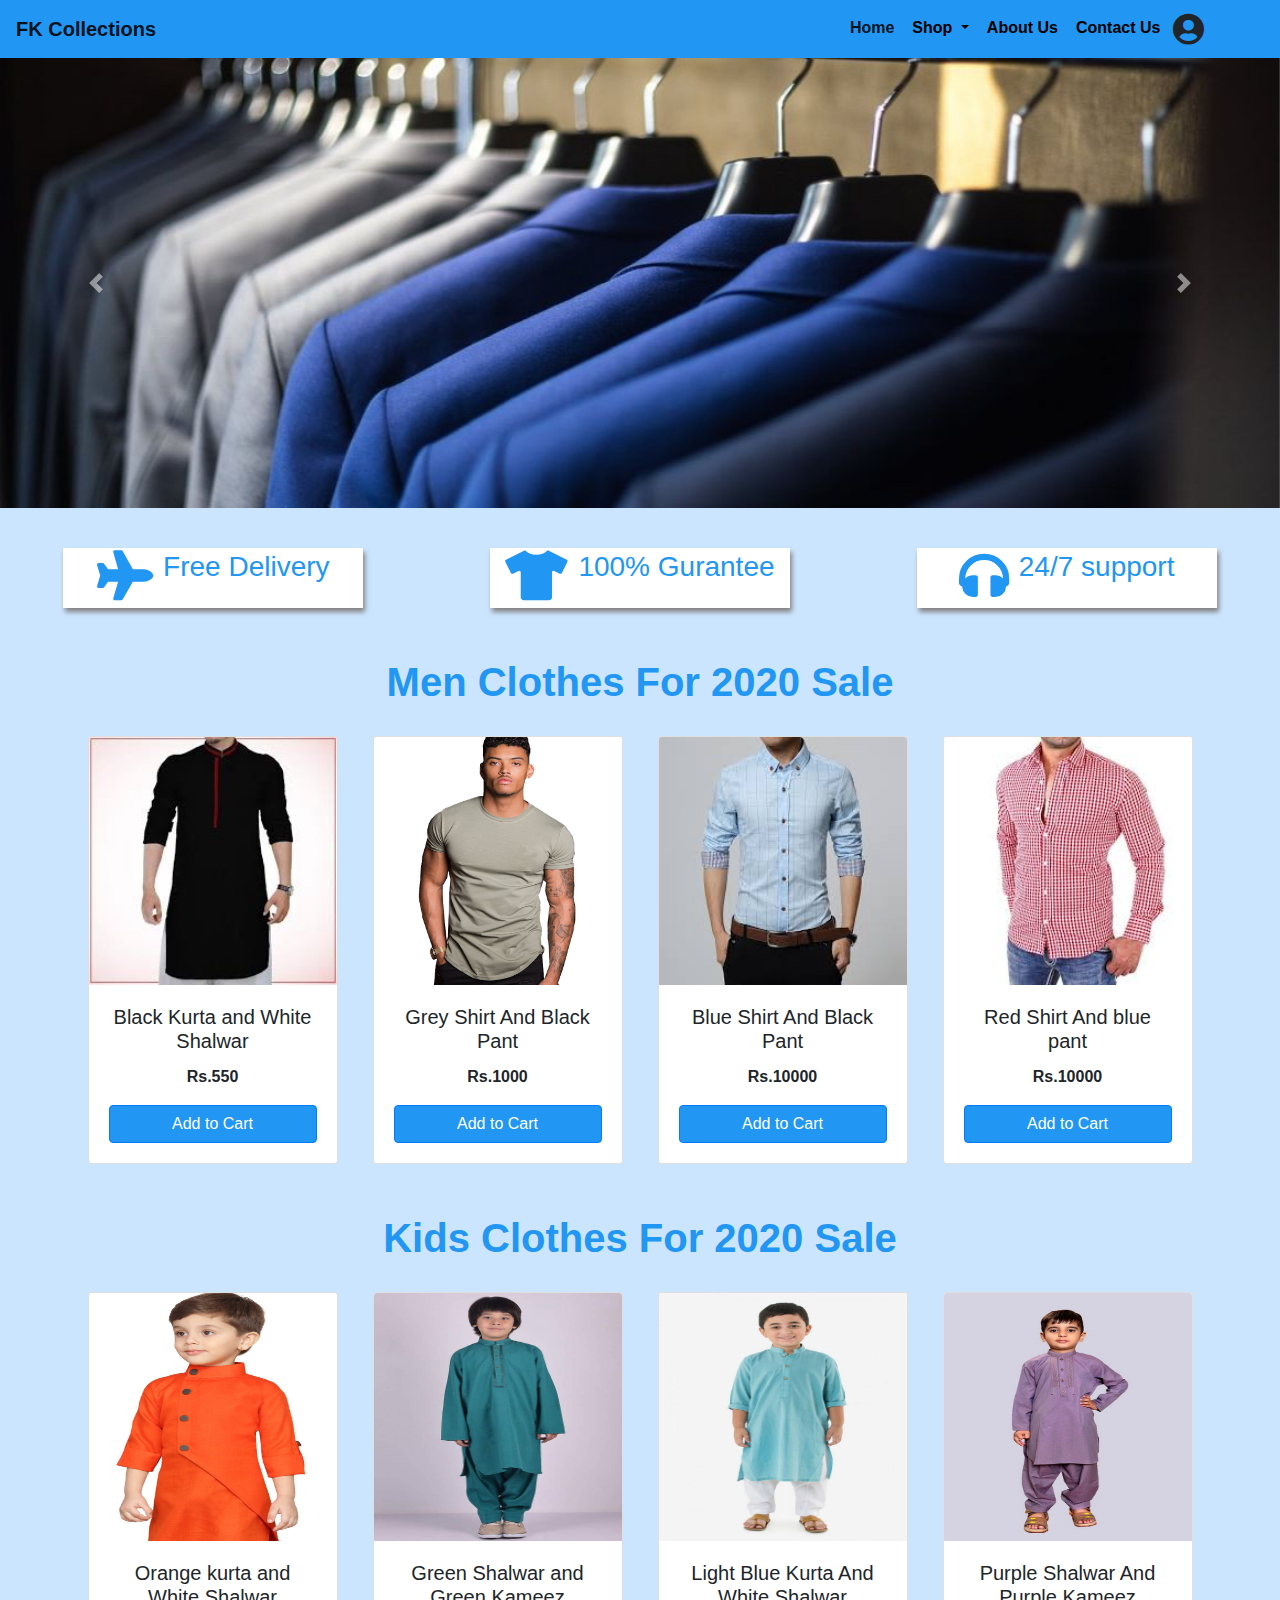
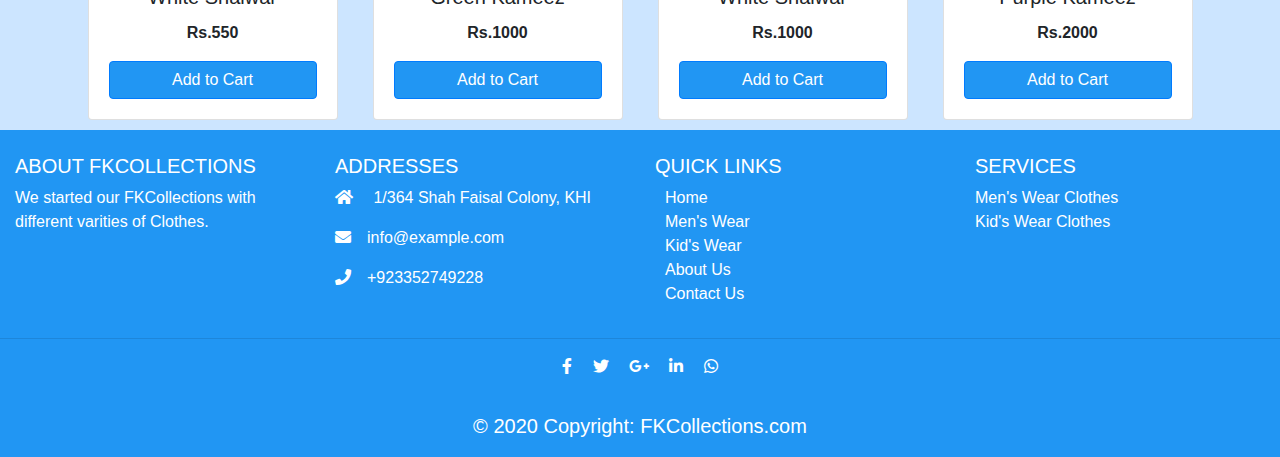
<file: index.html>
<!DOCTYPE html>
<html lang="en">
<head>
    <meta charset="UTF-8">
    <meta name="viewport" content="width=device-width, initial-scale=1.0">
    <title>HOME</title>
   <link rel="stylesheet" href="bootstrap-4.4.1/dist/css/bootstrap.min.css">
   <link rel="stylesheet" href="bootstrap-4.4.1/dist/css/bootstrap.css">
  <link rel="stylesheet" href="bootstrap-4.4.1/dist/js/bootstrap.js">
  <link rel="stylesheet" href="bootstrap-4.4.1/dist/js/bootstrap.min.js">
  <link rel="stylesheet" href="fontawesome-free-5.13.0-web/css/all.css">
  <link rel="stylesheet" href="style.css">
</head>
<body style="background-color: #cce5ff;">
  
    
  <nav class="navbar navbar-expand-lg navbar-light ">
    <a class="navbar-brand" href="#">FK Collections</a>
    <button class="navbar-toggler" type="button" data-toggle="collapse" data-target="#navbarText" aria-controls="navbarText" aria-expanded="false" aria-label="Toggle navigation">
      <span class="navbar-toggler-icon"></span>
    </button>
    <div class="collapse navbar-collapse" id="navbarText">
      <ul class="nav navbar-nav ml-auto">
        <li class="nav-item active">
          <a class="nav-link" href="index.html">Home <span class="sr-only">(current)</span></a>
        </li>
        <li class="nav-item dropdown">
          <a class="nav-link dropdown-toggle" href="#" id="navbarDropdownMenuLink" data-toggle="dropdown" aria-haspopup="true" aria-expanded="false">
            Shop
          </a>
          <div class="dropdown-menu" aria-labelledby="navbarDropdownMenuLink">
            <a class="dropdown-item" href="mensWear.html">Mens Clothes</a>
            <a class="dropdown-item" href="kidsWear.html">Kids Clothes</a>
          </div>
        </li>
        <li class="nav-item">
          <a class="nav-link" href="about.html">About Us</a>
        </li>
        <li class="nav-item">
          <a class="nav-link" href="contact.html">Contact Us</a>
        </li>
        <li class="nav-item">
          <i class="fa fa-user-circle fa-2x" aria-hidden="true"></i>
        </li>

       
      </ul>
      
      </span> 
    </div> 
 
  </nav>
  <script src="js/jquery-3.3.1.min.js"></script>
  <script src="js/popper.min.js"></script>
  <script src="bootstrap-4.4.1/dist/js/bootstrap.min.js"></script>        
          
        </div>
      </li>
    </ul>
  </div>
</nav>
<div id="carouselExampleControls" class="carousel slide" data-ride="carousel">
  <div class="carousel-inner">
    <div class="carousel-item active">
      <img class="d-block w-100" src="images/12.jpg" alt="First slide" style="max-height: 50vh;">
    </div>
    <div class="carousel-item">
      <img class="d-block w-100" src="images/2.jpg" alt="Second slide" style="max-height: 50vh;">
    </div>
    <div class="carousel-item">
      <img class="d-block w-100" src="images/3.jpg" alt="Third slide" style="max-height: 50vh;">
    </div>
  </div>
  <a class="carousel-control-prev" href="#carouselExampleControls" role="button" data-slide="prev">
    <span class="carousel-control-prev-icon" aria-hidden="true"></span>
    <span class="sr-only">Previous</span>
  </a>
  <a class="carousel-control-next" href="#carouselExampleControls" role="button" data-slide="next">
    <span class="carousel-control-next-icon" aria-hidden="true"></span>
    <span class="sr-only">Next</span>
  </a>
</div>
<div class="divForCard">
  <div class="card1ForDiv">
    <div><i class="fas fa-plane"></i></div>
    <div><h3>Free Delivery</h3></div>
  </div>
  <div class="card2ForDiv">
    <div><i class="fas fa-tshirt"></i></div>
    <div><h3>100% Gurantee</h3></div>
  </div>
  <div class="card3ForDiv">
  <div><i class="fa fa-headphones" aria-hidden="true"></i></div>
    <div><h3>24/7 support</h3></div>
  </div>
  </div>
  <div class="shop">
    <div class="shopnow">
      <h1>Men Clothes For 2020 Sale</h1>
    </div>
    <div class="container">
      <div class="row">
        
        <div class="col-sm-12 col-md-6 col-lg-3"><div class="card" >
          <img class="card-img-top" src="images/p1.jpg" alt="Card image cap">
          <div class="card-body">
            <h5 class="card-title">Black Kurta and White Shalwar</h5>
            <p class="card-text">Rs.550</p>
            <div class="addtoCart">
            <a href="mensWear.html#mensW"  class="btn btn-primary">Add to Cart</a>
            </div>
          </div>
        </div>
        </div>
        <div class="col-sm-12 col-md-6 col-lg-3">
          <div class="card" >
            <img class="card-img-top" src="images/men1.jpg" alt="Card image cap">
            <div class="card-body">
              <h5 class="card-title">Grey Shirt And Black Pant</h5>
              <p class="card-text">Rs.1000</p>
              <div class="addtoCart">
                <a href="mensWear.html#mensW" class="btn btn-primary">Add to Cart</a>
                </div>
          </div>
        </div>
      </div>
        <div class="col-sm-12 col-md-6 col-lg-3">
          <div class="card" >
            <img class="card-img-top" src="images/men2.jpg" alt="Card image cap">
            <div class="card-body">
              <h5 class="card-title">Blue Shirt And Black Pant</h5>
              <p class="card-text">Rs.10000</p>
              <div class="addtoCart">
                <a href="mensWear.html#mensW" class="btn btn-primary">Add to Cart</a>
                </div>
            </div>
          </div>
        </div>
        <div class="col-sm-12 col-md-6 col-lg-3">
          <div class="card" >
            <img class="card-img-top" src="images/men3.jpg" alt="Card image cap">
            <div class="card-body">
              <h5 class="card-title">Red Shirt And blue pant</h5>
              <p class="card-text">Rs.10000</p>
              <div class="addtoCart">
                <a href="mensWear.html#mensW" class="btn btn-primary">Add to Cart</a>
                </div>
            </div>
          </div>
        </div>
        </div>
</div>


<div class="shop1">
  <div class="shopnow1">
    <h1>Kids Clothes For 2020 Sale</h1>
  </div>
  <div class="container">
    <div class="row">
      
      <div class="col-sm-12 col-md-6 col-lg-3"><div class="card" >
        <img class="card-img-top" src="images/22.jpg" alt="Card image cap">
        <div class="card-body">
          <h5 class="card-title">Orange kurta and White Shalwar</h5>
          <p class="card-text">Rs.550</p>
          <div class="addtoCart">
          <a href="kidsWear.html#mensW"  class="btn btn-primary">Add to Cart</a>
          </div>
        </div>
      </div>
      </div>
      <div class="col-sm-12 col-md-6 col-lg-3">
        <div class="card" >
          <img class="card-img-top" src="images/kid2.jpg" alt="Card image cap">
          <div class="card-body">
            <h5 class="card-title">Green Shalwar and Green Kameez</h5>
            <p class="card-text">Rs.1000</p>
            <div class="addtoCart">
              <a href="kidsWear.html#mensW" class="btn btn-primary">Add to Cart</a>
              </div>
        </div>
      </div>
    </div>
      <div class="col-sm-12 col-md-6 col-lg-3">
        <div class="card" >
          <img class="card-img-top" src="images/kid3.jpg" alt="Card image cap">
          <div class="card-body">
            <h5 class="card-title">Light Blue Kurta And White Shalwar</h5>
            <p class="card-text">Rs.1000</p>
            <div class="addtoCart">
              <a href="kidsWear.html#mensW" class="btn btn-primary">Add to Cart</a>
              </div>
          </div>
        </div>
      </div>
      <div class="col-sm-12 col-md-6 col-lg-3">
        <div class="card" >
          <img class="card-img-top" src="images/kid4.webp" alt="Card image cap">
          <div class="card-body">
            <h5 class="card-title">Purple Shalwar And Purple Kameez</h5>
            <p class="card-text">Rs.2000</p>
            <div class="addtoCart">
              <a href="kidsWear.html#mensW" class="btn btn-primary">Add to Cart</a>
              </div>
          </div>
        </div>
      </div>
      </div>
</div>
</div>

<!-- Footer -->
<footer class="page-footer font-small blue pt-4">

  <!-- Footer Links -->
  <div class="container-fluid text-center text-md-left">

    <!-- Grid row -->
    <div class="row">

      <!-- Grid column -->
      <div class="col-md-3 mx-auto">

        <!-- Content -->
        <h5 class="text-uppercase">About FkCollections</h5>
        <p>We started our FKCollections with different varities of Clothes.</p>

      </div>
      <!-- Grid column -->

      <hr class="clearfix w-100 d-md-none pb-3">

      <!-- Grid column -->
      <div class="col-md-3 mx-auto">

        <!-- Links -->
        <h5 class="text-uppercase">Addresses</h5>

        <ul class="list-unstyled">
          <li>
            <p><i class="fas fa-home mr-3"></i> 1/364 Shah Faisal Colony, KHI</p>
        </li>
        <li>
          <p><i class="fas fa-envelope mr-3"></i>info@example.com</p>
      </li>
      <li>
        <p><i class="fas fa-phone mr-3"></i>+923352749228</p>
    </li>
        
        </ul>

      </div>

      <hr class="clearfix w-100 d-md-none pb-3">

      <!-- Grid column -->
      <div class="col-md-3 mx-auto">

        <!-- Links -->
        <h5 class="text-uppercase">Quick Links</h5>

        <ul class="list-unstyled" id="links">
          <li>
           <a href="index.html">Home</a>
        </li>
        <li>
          <a href="mensWear.html">Men's Wear</a>
       </li>
      <li>
        <a href="kidsWear.html">Kid's Wear</a>
     </li>
     <li>
      <a href="about.html">About Us</a>
   </li>
   <li>
    <a href="contact.html">Contact Us</a>
 </li>
        </ul>

      </div>
      <hr class="clearfix w-100 d-md-none pb-3">
      <!-- Grid column -->

      <!-- Grid column -->
      <div class="col-md-3 mx-auto">

        <!-- Links -->
        <h5 class="text-uppercase">Services</h5>
        <ul class="list-unstyled">
          
        <li>
          Men's Wear Clothes
       </li>
      <li>
        Kid's Wear Clothes
     </li>
     
 </li>
        </ul>

        
      </div>
      <!-- Grid column -->

    </div>
    <!-- Grid row -->

  </div>
  <!-- Footer Links -->

  <!-- Copyright -->
  <hr>
  <ul class="list-unstyled list-inline text-center">
    <li class="list-inline-item">
      <a class="btn-floating btn-fb mx-1">
        <i class="fab fa-facebook-f"> </i>
      </a>
    </li>
    <li class="list-inline-item">
      <a class="btn-floating btn-tw mx-1">
        <i class="fab fa-twitter"> </i>
      </a>
    </li>
    <li class="list-inline-item">
      <a class="btn-floating btn-gplus mx-1">
        <i class="fab fa-google-plus-g"> </i>
      </a>
    </li>
    <li class="list-inline-item">
      <a class="btn-floating btn-li mx-1">
        <i class="fab fa-linkedin-in"> </i>
      </a>
    </li>
    <li class="list-inline-item">
      <a class="btn-floating btn-dribbble mx-1">
        <i class="fab fa-whatsapp"> </i>
      </a>
    </li>
  </ul>
  <div class="footer-copyright text-center py-3">© 2020 Copyright:
    <a href="#" id="footerWeb">FKCollections.com</a>
  </div>
  <!-- Copyright -->

</footer>
<!-- Footer -->
</body>
</html>
</file>
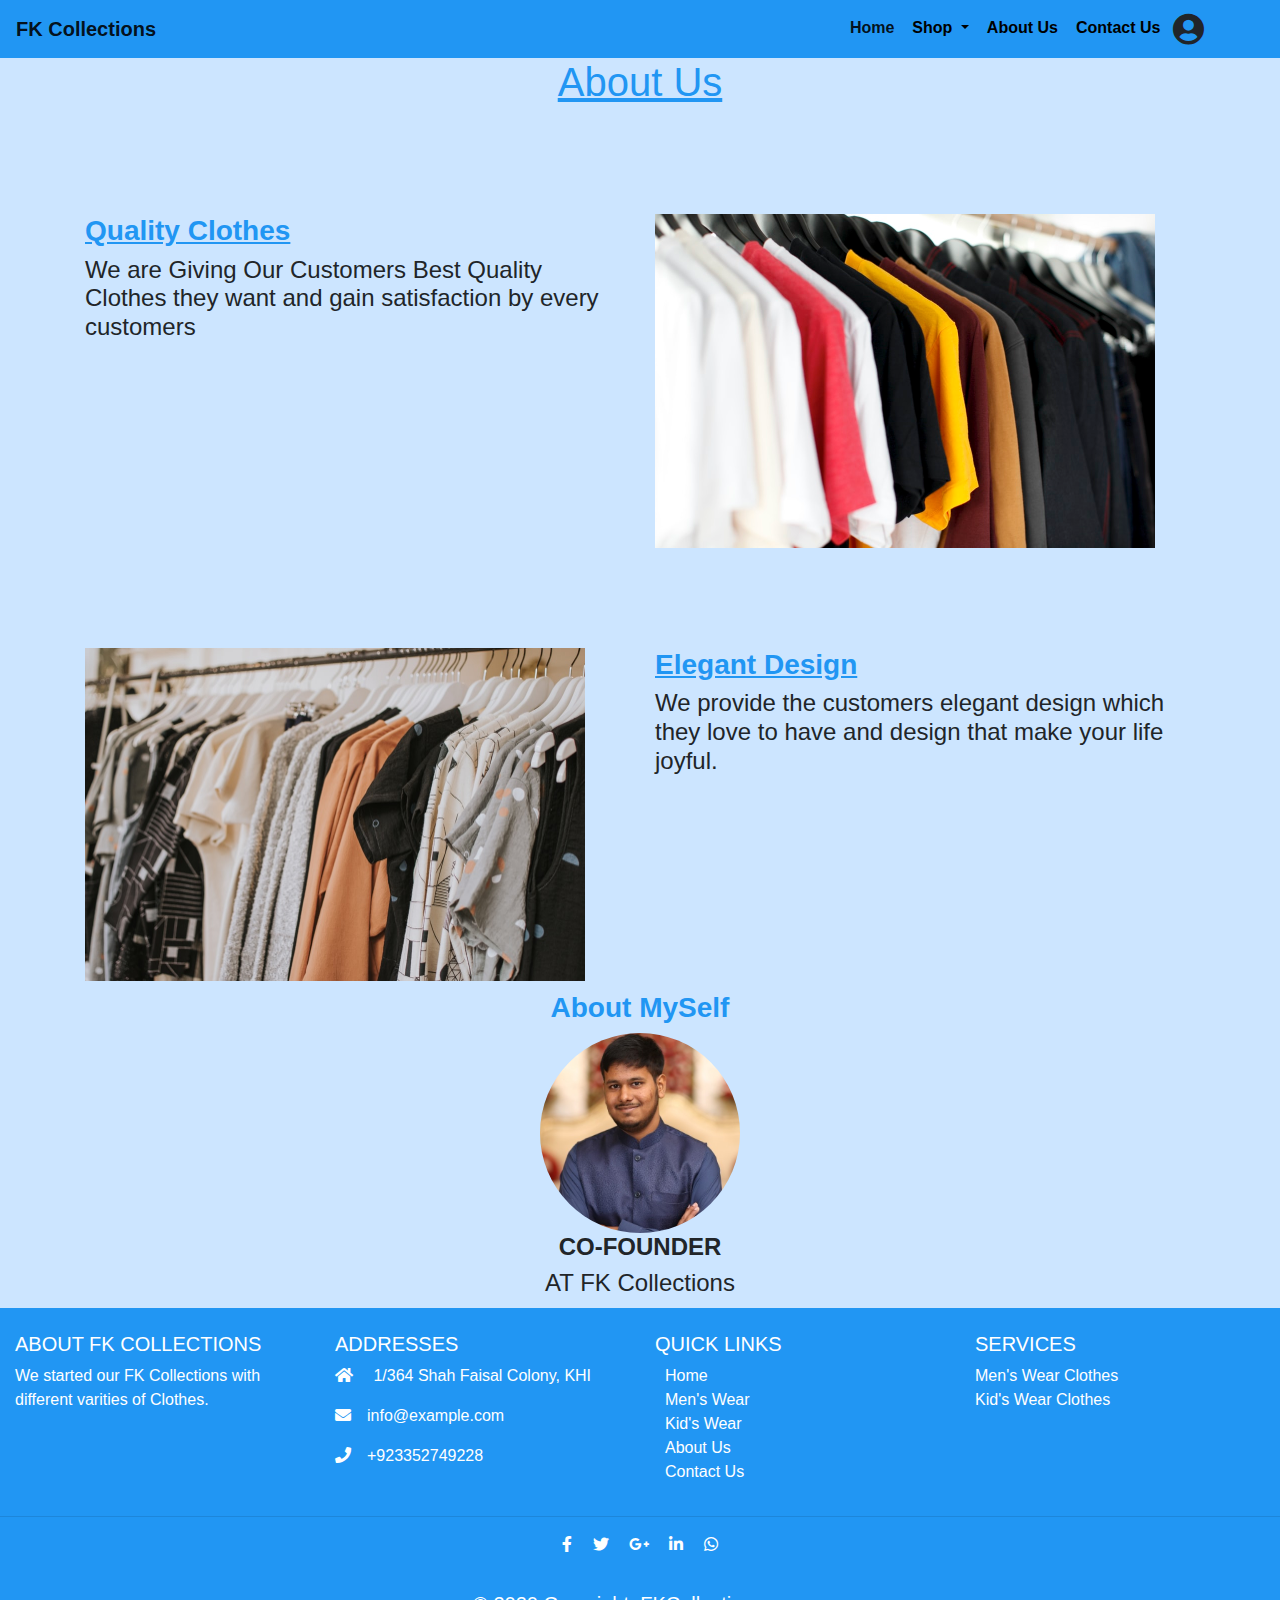
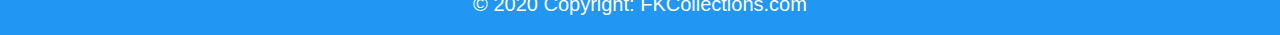
<file: about.html>
<!DOCTYPE html>
<html lang="en">
<head>
    <meta charset="UTF-8">
    <meta name="viewport" content="width=device-width, initial-scale=1.0">
    <title>About Us</title>
   <link rel="stylesheet" href="bootstrap-4.4.1/dist/css/bootstrap.min.css">
   <link rel="stylesheet" href="bootstrap-4.4.1/dist/css/bootstrap.css">
  <link rel="stylesheet" href="bootstrap-4.4.1/dist/js/bootstrap.js">
  <link rel="stylesheet" href="bootstrap-4.4.1/dist/js/bootstrap.min.js">
  <link rel="stylesheet" href="fontawesome-free-5.13.0-web/css/all.css">
  <link rel="stylesheet" href="style.css">
</head>
<body style="background-color: #cce5ff">
  
    
  <nav class="navbar navbar-expand-lg navbar-light ">
    <a class="navbar-brand" href="#">FK Collections</a>
    <button class="navbar-toggler" type="button" data-toggle="collapse" data-target="#navbarText" aria-controls="navbarText" aria-expanded="false" aria-label="Toggle navigation">
      <span class="navbar-toggler-icon"></span>
    </button>
    <div class="collapse navbar-collapse" id="navbarText">
      <ul class="nav navbar-nav ml-auto">
        <li class="nav-item active">
          <a class="nav-link" href="index.html">Home <span class="sr-only">(current)</span></a>
        </li>
        <li class="nav-item dropdown">
          <a class="nav-link dropdown-toggle" href="#" id="navbarDropdownMenuLink" data-toggle="dropdown" aria-haspopup="true" aria-expanded="false">
            Shop
          </a>
          <div class="dropdown-menu" aria-labelledby="navbarDropdownMenuLink">
            <a class="dropdown-item" href="mensWear.html">Mens Clothes</a>
            <a class="dropdown-item" href="kidsWear.html">Kids Clothes</a>
          </div>
        </li>
        <li class="nav-item">
          <a class="nav-link" href="about.html">About Us</a>
        </li>
        <li class="nav-item">
          <a class="nav-link" href="contact.html">Contact Us</a>
        </li>
        <li class="nav-item">
          <i class="fa fa-user-circle fa-2x" aria-hidden="true"></i>
        </li>

       
      </ul>
      
      </span> 
    </div> 
  </nav>
  <script src="js/jquery-3.3.1.min.js"></script>
  <script src="js/popper.min.js"></script>
  <script src="bootstrap-4.4.1/dist/js/bootstrap.min.js"></script>        
          

  <div class="aboutUs">
   <h1 style="text-align: center; color: #2196F3;text-decoration: #2196F3 underline;">About Us</h1>
    <div class="container">
        <div class="row">
         <div class="col-sm-6">
          <h3>Quality Clothes</h3>
          <h4>We are Giving Our Customers Best Quality Clothes they want and gain satisfaction by every customers </h4>

         </div>
         <div class="col-sm-6">
            <img class="image1" src="images/11.jpg" alt="" style="max-width: 100%; height: auto;">
         </div>
         <div class="col-sm-6">
            <img  class = "image1" src="images/222.jpg" alt="" style="max-width: 100%; height: auto;">
        </div>
        <div class="col-sm-6">
            <h3>Elegant Design</h3>
            <h4>We provide the customers elegant design which they love to have and design that make your life joyful.</h4>
        </div>
        
          </div>
         
        </div>
        </div>
  </div>

  <div class="MeetTeam1">
      <h3>About MySelf</h3>
      <div class="div1">          
          <div>
            <img class="img1" src="images/1111.jpg" alt="" width="20%" height="20%">
          </div>
         
            <h4 ><b>CO-FOUNDER</h4></b>
            <h4>AT FK Collections</h4>
          </div>
      </div>
  </div>
</div>
<!-- Footer -->
<footer class="page-footer font-small blue pt-4">

  <!-- Footer Links -->
  <div class="container-fluid text-center text-md-left">

    <!-- Grid row -->
    <div class="row">

      <!-- Grid column -->
      <div class="col-md-3 mx-auto">

        <!-- Content -->
        <h5 class="text-uppercase">About Fk Collections</h5>
        <p>We started our FK Collections with different varities of Clothes.</p>

      </div>
      <!-- Grid column -->

      <hr class="clearfix w-100 d-md-none pb-3">

      <!-- Grid column -->
      <div class="col-md-3 mx-auto">

        <!-- Links -->
        <h5 class="text-uppercase">Addresses</h5>

        <ul class="list-unstyled">
          <li>
            <p><i class="fas fa-home mr-3"></i> 1/364 Shah Faisal Colony, KHI</p>
        </li>
        <li>
          <p><i class="fas fa-envelope mr-3"></i>info@example.com</p>
      </li>
      <li>
        <p><i class="fas fa-phone mr-3"></i>+923352749228</p>
    </li>
        
        </ul>

      </div>

      <hr class="clearfix w-100 d-md-none pb-3">

      <!-- Grid column -->
      <div class="col-md-3 mx-auto">

        <!-- Links -->
        <h5 class="text-uppercase">Quick Links</h5>

        <ul class="list-unstyled" id="links">
          <li>
           <a href="index.html">Home</a>
        </li>
        <li>
          <a href="mensWear.html">Men's Wear</a>
       </li>
      <li>
        <a href="kidsWear.html">Kid's Wear</a>
     </li>
     <li>
      <a href="about.html">About Us</a>
   </li>
   <li>
    <a href="contact.html">Contact Us</a>
 </li>
        </ul>

      </div>
      <hr class="clearfix w-100 d-md-none pb-3">
      <!-- Grid column -->

      <!-- Grid column -->
      <div class="col-md-3 mx-auto">

        <!-- Links -->
        <h5 class="text-uppercase">Services</h5>
        <ul class="list-unstyled">
          
        <li>
          Men's Wear Clothes
       </li>
      <li>
        Kid's Wear Clothes
     </li>
     
 </li>
        </ul>

        
      </div>
     

    </div>
    

  </div>

  <hr>
  <ul class="list-unstyled list-inline text-center">
    <li class="list-inline-item">
      <a class="btn-floating btn-fb mx-1">
        <i class="fab fa-facebook-f"> </i>
      </a>
    </li>
    <li class="list-inline-item">
      <a class="btn-floating btn-tw mx-1">
        <i class="fab fa-twitter"> </i>
      </a>
    </li>
    <li class="list-inline-item">
      <a class="btn-floating btn-gplus mx-1">
        <i class="fab fa-google-plus-g"> </i>
      </a>
    </li>
    <li class="list-inline-item">
      <a class="btn-floating btn-li mx-1">
        <i class="fab fa-linkedin-in"> </i>
      </a>
    </li>
    <li class="list-inline-item">
      <a class="btn-floating btn-dribbble mx-1">
        <i class="fab fa-whatsapp"> </i>
      </a>
    </li>
  </ul>
  <div class="footer-copyright text-center py-3">© 2020 Copyright:
    <a href="#" id="footerWeb">FKCollections.com</a>
  </div>
  <!-- Copyright -->

</footer>
<!-- Footer -->
</body>
</html>
</file>
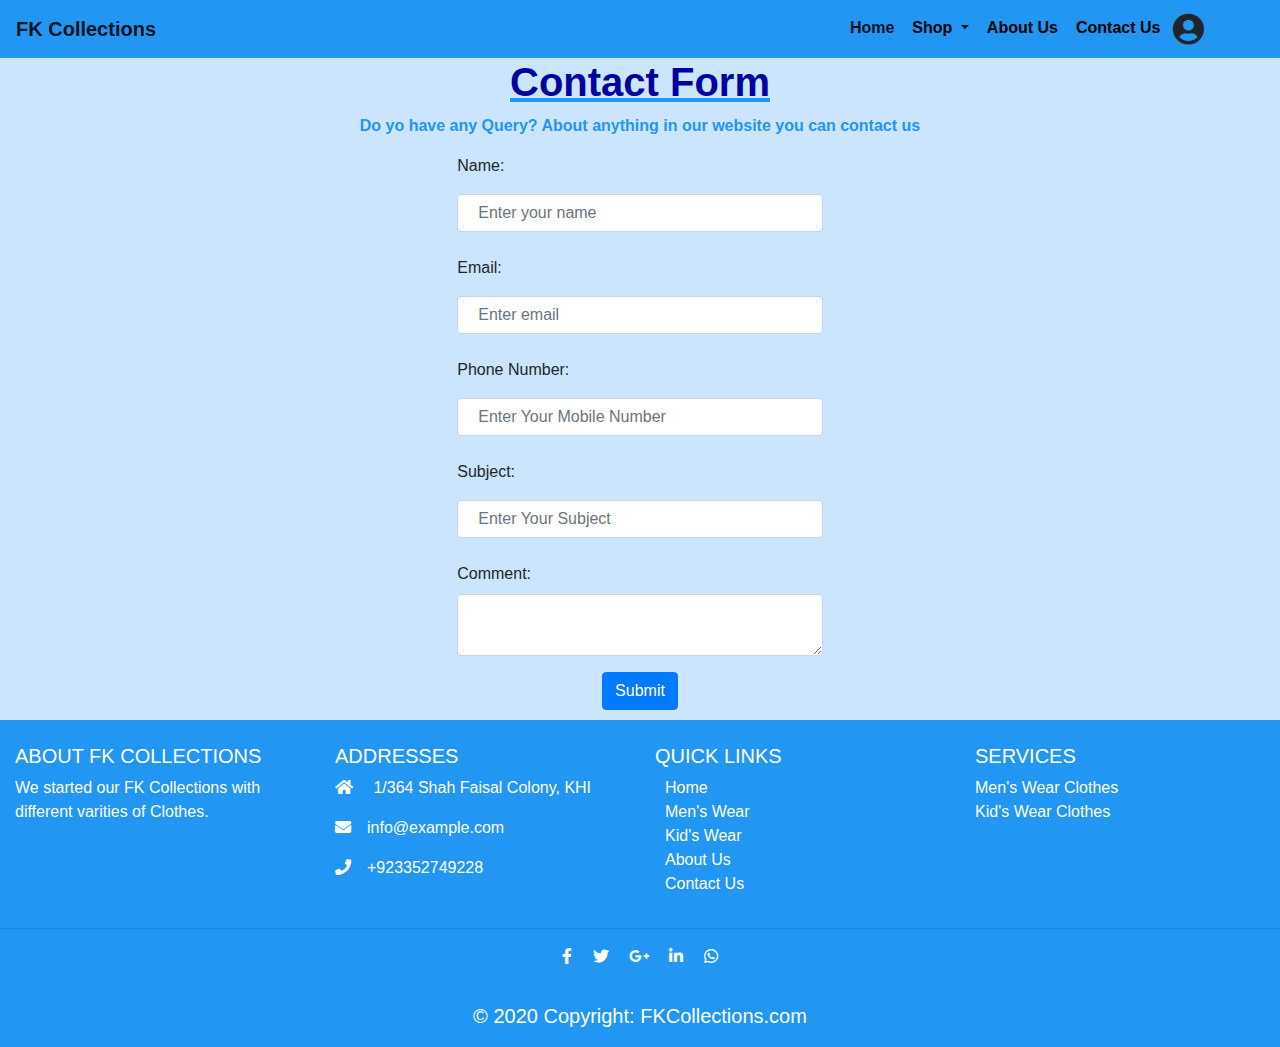
<file: contact.html>
<!DOCTYPE html>
<html lang="en">
<head>
    <meta charset="UTF-8">
    <meta name="viewport" content="width=device-width, initial-scale=1.0">
    <title>Contact Us</title>
   <link rel="stylesheet" href="bootstrap-4.4.1/dist/css/bootstrap.min.css">
   <link rel="stylesheet" href="bootstrap-4.4.1/dist/css/bootstrap.css">
  <link rel="stylesheet" href="bootstrap-4.4.1/dist/js/bootstrap.js">
  <link rel="stylesheet" href="bootstrap-4.4.1/dist/js/bootstrap.min.js">
  <link rel="stylesheet" href="fontawesome-free-5.13.0-web/css/all.css">
  <link rel="stylesheet" href="style.css">
</head>
<body style="background-color: #cce5ff";>
  
    
  <nav class="navbar navbar-expand-lg navbar-light ">
    <a class="navbar-brand" href="#">FK Collections</a>
    <button class="navbar-toggler" type="button" data-toggle="collapse" data-target="#navbarText" aria-controls="navbarText" aria-expanded="false" aria-label="Toggle navigation">
      <span class="navbar-toggler-icon"></span>
    </button>
    <div class="collapse navbar-collapse" id="navbarText">
      <ul class="nav navbar-nav ml-auto">
        <li class="nav-item active">
          <a class="nav-link" href="index.html">Home <span class="sr-only">(current)</span></a>
        </li>
        <li class="nav-item dropdown">
          <a class="nav-link dropdown-toggle" href="#" id="navbarDropdownMenuLink" data-toggle="dropdown" aria-haspopup="true" aria-expanded="false">
            Shop
          </a>
          <div class="dropdown-menu" aria-labelledby="navbarDropdownMenuLink">
            <a class="dropdown-item" href="mensWear.html">Mens Clothes</a>
            <a class="dropdown-item" href="kidsWear.html">Kids Clothes</a>
          </div>
        </li>
        <li class="nav-item">
          <a class="nav-link" href="about.html">About Us</a>
        </li>
        <li class="nav-item">
          <a class="nav-link" href="contact.html">Contact Us</a>
        </li>
        <li class="nav-item">
          <i class="fa fa-user-circle fa-2x" aria-hidden="true"></i>
        </li>

       
      </ul>
      
      </span> 
    </div> 
  </nav>
  <script src="js/jquery-3.3.1.min.js"></script>
  <script src="js/popper.min.js"></script>
  <script src="bootstrap-4.4.1/dist/js/bootstrap.min.js"></script>        
          
  <div class="contactF">
 <h1 style="text-align: center;">Contact Form </h1>
 <p>Do yo have any Query? About anything  in our website you can contact us</p>
  <div class="container">

    <div class="row justify-content-center align-items-center h-100">
       
    <form>
        
            <div class="form-group">
                <label for="name">Name:</label>
                <input type="name" class="form-control" placeholder="Enter your name" id="input"  required>
                <div class="valid-feedback"></div>
                <div class="invalid-feedback">Please fill out this field.</div>
            </div>
              <div class="form-group">
                <label for="email">Email:</label>
                <input type="email" class="form-control" placeholder="Enter email" id="input" required>
                <div class="valid-feedback"></div>
                <div class="invalid-feedback">Please fill out this field.</div>
            </div>
              <div class="form-group">
                <label for="phone">Phone Number:</label>
                <input type="number" class="form-control " placeholder="Enter Your Mobile Number" id="input" required>
                <div class="valid-feedback"></div>
                <div class="invalid-feedback">Please fill out this field.</div> 
            </div>
              <div class="form-group">
                <label for="subject">Subject:</label>
                <input type="text" class="form-control " placeholder="Enter Your Subject" id="input" required>
                <div class="valid-feedback"></div>
                <div class="invalid-feedback">Please fill out this field.</div>
            </div>
            <div class="form-group">
                <label for="comment">Comment:</label>
                <textarea class="form-control "  id="comment" required></textarea>
                <div class="valid-feedback"></div>
                <div class="invalid-feedback">Please fill out this field.</div>
            </div>
     <center>   <button type="submit"   class="btn btn-primary">Submit</button></center>
      </form>
</div>
    </div>
    </div>

        
      
 
<!-- Footer -->
<footer class="page-footer font-small blue pt-4">

  <!-- Footer Links -->
  <div class="container-fluid text-center text-md-left">

    <!-- Grid row -->
    <div class="row">

      <!-- Grid column -->
      <div class="col-md-3 mx-auto">

        <!-- Content -->
        <h5 class="text-uppercase">About Fk Collections</h5>
        <p>We started our FK Collections with different varities of Clothes.</p>

      </div>
      <!-- Grid column -->

      <hr class="clearfix w-100 d-md-none pb-3">

      <!-- Grid column -->
      <div class="col-md-3 mx-auto">

        <!-- Links -->
        <h5 class="text-uppercase">Addresses</h5>

        <ul class="list-unstyled">
          <li>
            <p><i class="fas fa-home mr-3"></i> 1/364 Shah Faisal Colony, KHI</p>
        </li>
        <li>
          <p><i class="fas fa-envelope mr-3"></i>info@example.com</p>
      </li>
      <li>
        <p><i class="fas fa-phone mr-3"></i>+923352749228</p>
    </li>
        
        </ul>

      </div>

      <hr class="clearfix w-100 d-md-none pb-3">

      <!-- Grid column -->
      <div class="col-md-3 mx-auto">

        <!-- Links -->
        <h5 class="text-uppercase">Quick Links</h5>

        <ul class="list-unstyled" id="links">
          <li>
           <a href="index.html">Home</a>
        </li>
        <li>
          <a href="mensWear.html">Men's Wear</a>
       </li>
      <li>
        <a href="kidsWear.html">Kid's Wear</a>
     </li>
     <li>
      <a href="about.html">About Us</a>
   </li>
   <li>
    <a href="contact.html">Contact Us</a>
 </li>
        </ul>

      </div>
      <hr class="clearfix w-100 d-md-none pb-3">
      <!-- Grid column -->

      <!-- Grid column -->
      <div class="col-md-3 mx-auto">

        <!-- Links -->
        <h5 class="text-uppercase">Services</h5>
        <ul class="list-unstyled">
          
        <li>
          Men's Wear Clothes
       </li>
      <li>
        Kid's Wear Clothes
     </li>
     
 </li>
        </ul>

        
      </div>
     

    </div>
    

  </div>

  <hr>
  <ul class="list-unstyled list-inline text-center">
    <li class="list-inline-item">
      <a class="btn-floating btn-fb mx-1">
        <i class="fab fa-facebook-f"> </i>
      </a>
    </li>
    <li class="list-inline-item">
      <a class="btn-floating btn-tw mx-1">
        <i class="fab fa-twitter"> </i>
      </a>
    </li>
    <li class="list-inline-item">
      <a class="btn-floating btn-gplus mx-1">
        <i class="fab fa-google-plus-g"> </i>
      </a>
    </li>
    <li class="list-inline-item">
      <a class="btn-floating btn-li mx-1">
        <i class="fab fa-linkedin-in"> </i>
      </a>
    </li>
    <li class="list-inline-item">
      <a class="btn-floating btn-dribbble mx-1">
        <i class="fab fa-whatsapp"> </i>
      </a>
    </li>
  </ul>
  <div class="footer-copyright text-center py-3">© 2020 Copyright:
    <a href="#" id="footerWeb">FKCollections.com</a>
  </div>
 

</footer>

</body>
</html>
</file>
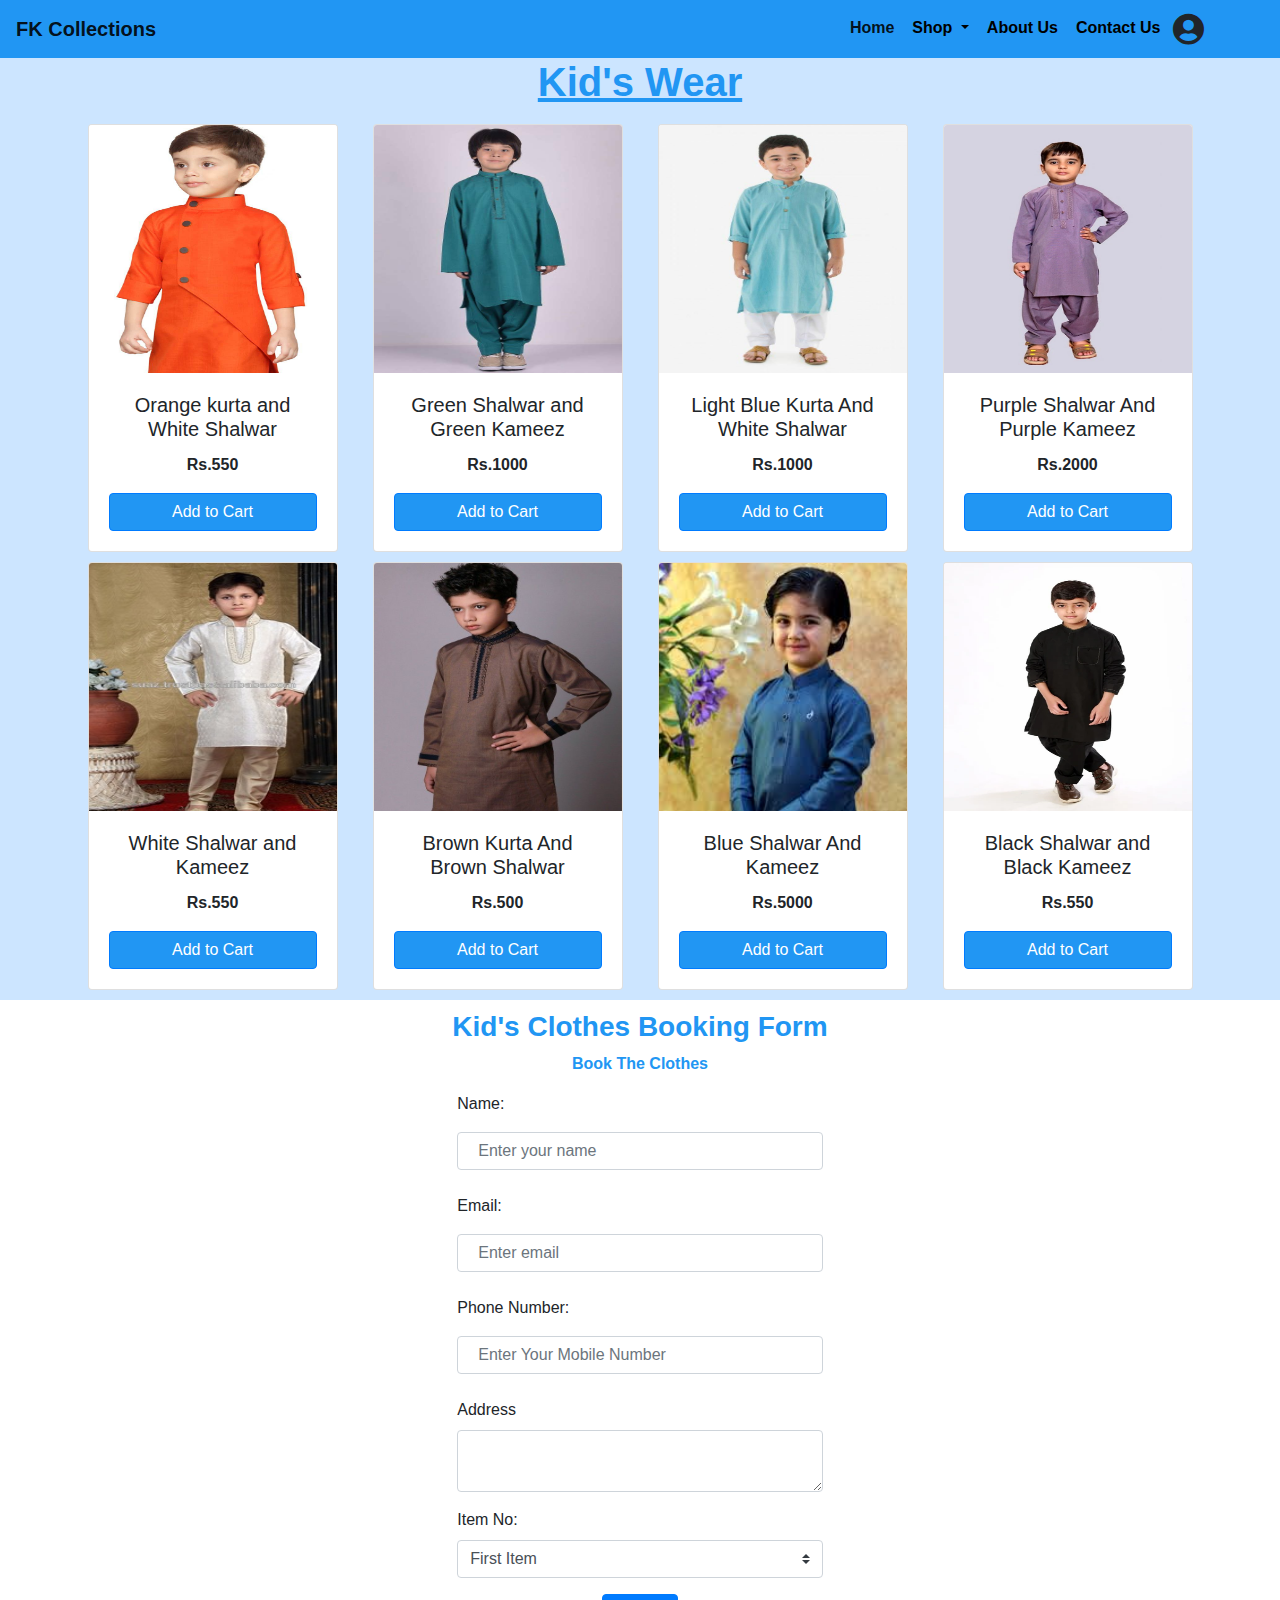
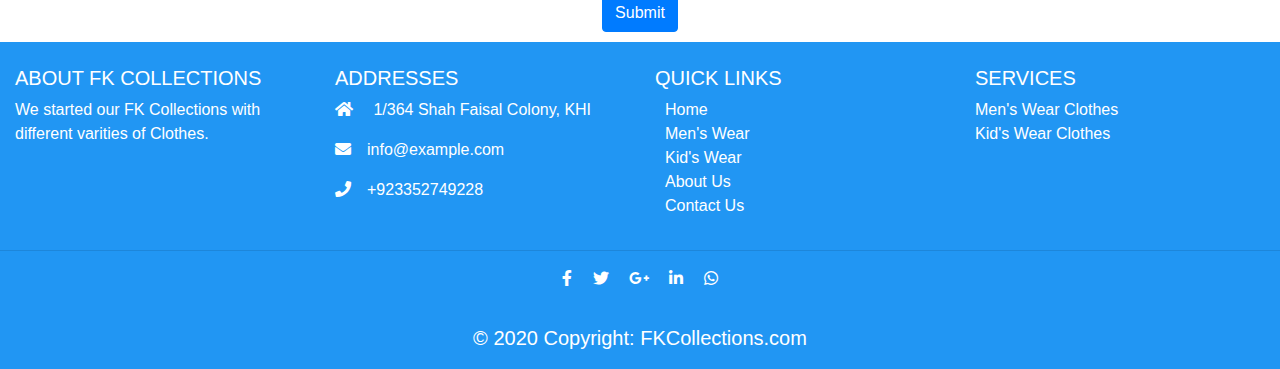
<file: kidsWear.html>
<!DOCTYPE html>
<html lang="en">
<head>
    <meta charset="UTF-8">
    <meta name="viewport" content="width=device-width, initial-scale=1.0">
    <title>Kid Clothes</title>
   <link rel="stylesheet" href="bootstrap-4.4.1/dist/css/bootstrap.min.css">
   <link rel="stylesheet" href="bootstrap-4.4.1/dist/css/bootstrap.css">
  <link rel="stylesheet" href="bootstrap-4.4.1/dist/js/bootstrap.js">
  <link rel="stylesheet" href="bootstrap-4.4.1/dist/js/bootstrap.min.js">
  <link rel="stylesheet" href="fontawesome-free-5.13.0-web/css/all.css">
  <link rel="stylesheet" href="style.css">
</head>
<body style=>
  
    
  <nav class="navbar navbar-expand-lg navbar-light ">
    <a class="navbar-brand" href="#">FK Collections</a>
    <button class="navbar-toggler" type="button" data-toggle="collapse" data-target="#navbarText" aria-controls="navbarText" aria-expanded="false" aria-label="Toggle navigation">
      <span class="navbar-toggler-icon"></span>
    </button>
    <div class="collapse navbar-collapse" id="navbarText">
      <ul class="nav navbar-nav ml-auto">
        <li class="nav-item active">
          <a class="nav-link" href="index.html">Home <span class="sr-only">(current)</span></a>
        </li>
        <li class="nav-item dropdown">
          <a class="nav-link dropdown-toggle" href="#" id="navbarDropdownMenuLink" data-toggle="dropdown" aria-haspopup="true" aria-expanded="false">
            Shop
          </a>
          <div class="dropdown-menu" aria-labelledby="navbarDropdownMenuLink">
            <a class="dropdown-item" href="mensWear.html">Mens Clothes</a>
            <a class="dropdown-item" href="kidsWear.html">Kids Clothes</a>
          </div>
        </li>
        <li class="nav-item">
          <a class="nav-link" href="about.html">About Us</a>
        </li>
        <li class="nav-item">
          <a class="nav-link" href="contact.html">Contact Us</a>
        </li>
        <li class="nav-item">
          <i class="fa fa-user-circle fa-2x" aria-hidden="true"></i>
        </li>

       
      </ul>
      
      </span> 
    </div> 
  </nav>
  <script src="js/jquery-3.3.1.min.js"></script>
  <script src="js/popper.min.js"></script>
  <script src="bootstrap-4.4.1/dist/js/bootstrap.min.js"></script>        
          
  <div class="menShop"  style="background-color: #cce5ff;">
    <div class="menShop1">
      <h1>Kid's Wear</h1>
    </div>
    <div class="container">
      <div class="row">
        
        <div class="col-sm-12 col-md-6 col-lg-3"><div class="card" >
          <img class="card-img-top" src="images/22.jpg" alt="Card image cap">
          <div class="card-body">
            <h5 class="card-title">Orange kurta and White Shalwar</h5>
            <p class="card-text">Rs.550</p>
            <div class="addtoCart">
            <a href="#mensW"  class="btn btn-primary">Add to Cart</a>
            </div>
          </div>
        </div>
        </div>
        <div class="col-sm-12 col-md-6 col-lg-3">
          <div class="card" >
            <img class="card-img-top" src="images/kid2.jpg" alt="Card image cap">
            <div class="card-body">
              <h5 class="card-title">Green Shalwar and Green Kameez</h5>
              <p class="card-text">Rs.1000</p>
              <div class="addtoCart">
                <a href="#mensW" class="btn btn-primary">Add to Cart</a>
                </div>
          </div>
        </div>
      </div>
        <div class="col-sm-12 col-md-6 col-lg-3">
          <div class="card" >
            <img class="card-img-top" src="images/kid3.jpg" alt="Card image cap">
            <div class="card-body">
              <h5 class="card-title">Light Blue Kurta And White Shalwar</h5>
              <p class="card-text">Rs.1000</p>
              <div class="addtoCart">
                <a href="#mensW" class="btn btn-primary">Add to Cart</a>
                </div>
            </div>
          </div>
        </div>
        <div class="col-sm-12 col-md-6 col-lg-3">
          <div class="card" >
            <img class="card-img-top" src="images/kid4.webp" alt="Card image cap">
            <div class="card-body">
              <h5 class="card-title">Purple Shalwar And Purple Kameez</h5>
              <p class="card-text">Rs.2000</p>
              <div class="addtoCart">
                <a href="#mensW" class="btn btn-primary">Add to Cart</a>
                </div>
            </div>
          </div>
        </div>
        </div>
</div>


 
  
  <div class="container">
    <div class="row">
      
      <div class="col-sm-12 col-md-6 col-lg-3"><div class="card" >
        <img class="card-img-top" src="images/kid5.jpg" alt="Card image cap">
        <div class="card-body">
          <h5 class="card-title">White Shalwar and Kameez</h5>
          <p class="card-text">Rs.550</p>
          <div class="addtoCart">
            <a href="#mensW" class="btn btn-primary">Add to Cart</a>
            </div>
        </div>
      </div></div>
      <div class="col-sm-12 col-md-6 col-lg-3">
        <div class="card" >
          <img class="card-img-top" src="images/kid6.jpg" alt="Card image cap">
          <div class="card-body">
            <h5 class="card-title">Brown Kurta And Brown Shalwar</h5>
            <p class="card-text">Rs.500</p>
            <div class="addtoCart">
              <a href="" class="btn btn-primary">Add to Cart</a>
              </div>
          </div>
        </div>
      </div>
      <div class="col-sm-12 col-md-6 col-lg-3">
        <div class="card" >
          <img class="card-img-top" src="images/kid7.jpg" alt="Card image cap">
          <div class="card-body">
            <h5 class="card-title">Blue Shalwar And Kameez</h5>
            <p class="card-text">Rs.5000</p>
            <div class="addtoCart">
              <a href="#" class="btn btn-primary">Add to Cart</a>
              </div>
          </div>
        </div>
      </div>
      <div class="col-sm-12 col-md-6 col-lg-3">
        <div class="card" >
          <img class="card-img-top" src="images/kid8.webp" alt="Card image cap">
          <div class="card-body">
            <h5 class="card-title">Black Shalwar and Black Kameez</h5>
            <p class="card-text">Rs.550</p>
            <div class="addtoCart">
              <a href="#mensW" class="btn btn-primary">Add to Cart</a>
              </div>
          </div>
        </div>
      </div>
      </div>
</div>
</div>
</div>
<div id="mensW">
    <h3 style="text-align: center;">Kid's Clothes Booking Form </h3>
    <p>Book The Clothes</p>
     <div class="container">
   
       <div class="row justify-content-center align-items-center h-100">
          
       <form>
           
               <div class="form-group">
                   <label for="name">Name:</label>
                   <input type="name" class="form-control" placeholder="Enter your name" id="input"  required>
                   <div class="valid-feedback"></div>
                   <div class="invalid-feedback">Please fill out this field.</div>
               </div>
                 <div class="form-group">
                   <label for="email">Email:</label>
                   <input type="email" class="form-control" placeholder="Enter email" id="input" required>
                   <div class="valid-feedback"></div>
                   <div class="invalid-feedback">Please fill out this field.</div>
               </div>
                 <div class="form-group">
                   <label for="phone">Phone Number:</label>
                   <input type="number" class="form-control " placeholder="Enter Your Mobile Number" id="input" required>
                   <div class="valid-feedback"></div>
                   <div class="invalid-feedback">Please fill out this field.</div> 
               </div>
                 <div class="form-group">
                   <label for="subject">Address</label>
                   <textarea class="form-control "  id="comment" required></textarea>
                   <div class="valid-feedback"></div>
                   <div class="invalid-feedback">Please fill out this field.</div>
               </div>
               <div class="form-group">
                <label for="subject">Item No:</label>
                <select class="custom-select custom-select">
                   
                    <option selected value="1">First Item</option>
                    <option value="2">Second Item</option>
                    <option value="3">Third Item</option>
                    <option value="4">Forth Item</option>
                    <option value="5">Fifth Item</option>
                    <option value="6">Sixth Item</option>
                    <option value="7">Seventh Item</option>
                    <option value="8">Eigth Item</option>
                  </select>
                  </div>
        <center>   <button type="submit"   class="btn btn-primary">Submit</button></center>
         </form>
   </div>
       </div>
       </div>
<!-- Footer -->
<footer class="page-footer font-small blue pt-4">

  <!-- Footer Links -->
  <div class="container-fluid text-center text-md-left">

    <!-- Grid row -->
    <div class="row">

      <!-- Grid column -->
      <div class="col-md-3 mx-auto">

        <!-- Content -->
        <h5 class="text-uppercase">About FK Collections</h5>
        <p>We started our FK Collections with different varities of Clothes.</p>

      </div>
      <!-- Grid column -->

      <hr class="clearfix w-100 d-md-none pb-3">

      <!-- Grid column -->
      <div class="col-md-3 mx-auto">

        <!-- Links -->
        <h5 class="text-uppercase">Addresses</h5>

        <ul class="list-unstyled">
          <li>
            <p><i class="fas fa-home mr-3"></i> 1/364 Shah Faisal Colony, KHI</p>
        </li>
        <li>
          <p><i class="fas fa-envelope mr-3"></i>info@example.com</p>
      </li>
      <li>
        <p><i class="fas fa-phone mr-3"></i>+923352749228</p>
    </li>
        
        </ul>

      </div>

      <hr class="clearfix w-100 d-md-none pb-3">

      <!-- Grid column -->
      <div class="col-md-3 mx-auto">

        <!-- Links -->
        <h5 class="text-uppercase">Quick Links</h5>

        <ul class="list-unstyled" id="links">
          <li>
           <a href="index.html">Home</a>
        </li>
        <li>
          <a href="mensWear.html">Men's Wear</a>
       </li>
      <li>
        <a href="kidsWear.html">Kid's Wear</a>
     </li>
     <li>
      <a href="about.html">About Us</a>
   </li>
   <li>
    <a href="contact.html">Contact Us</a>
 </li>
        </ul>

      </div>
      <hr class="clearfix w-100 d-md-none pb-3">
      <!-- Grid column -->

      <!-- Grid column -->
      <div class="col-md-3 mx-auto">

        <!-- Links -->
        <h5 class="text-uppercase">Services</h5>
        <ul class="list-unstyled">
          
        <li>
          Men's Wear Clothes
       </li>
      <li>
        Kid's Wear Clothes
     </li>
     
 </li>
        </ul>

        
      </div>
     

    </div>
    

  </div>

  <hr>
  <ul class="list-unstyled list-inline text-center">
    <li class="list-inline-item">
      <a class="btn-floating btn-fb mx-1">
        <i class="fab fa-facebook-f"> </i>
      </a>
    </li>
    <li class="list-inline-item">
      <a class="btn-floating btn-tw mx-1">
        <i class="fab fa-twitter"> </i>
      </a>
    </li>
    <li class="list-inline-item">
      <a class="btn-floating btn-gplus mx-1">
        <i class="fab fa-google-plus-g"> </i>
      </a>
    </li>
    <li class="list-inline-item">
      <a class="btn-floating btn-li mx-1">
        <i class="fab fa-linkedin-in"> </i>
      </a>
    </li>
    <li class="list-inline-item">
      <a class="btn-floating btn-dribbble mx-1">
        <i class="fab fa-whatsapp"> </i>
      </a>
    </li>
  </ul>
  <div class="footer-copyright text-center py-3">© 2020 Copyright:
    <a href="#" id="footerWeb">FKCollections.com</a>
  </div>
  <!-- Copyright -->

</footer>
<!-- Footer -->
</body>
</html>
</file>
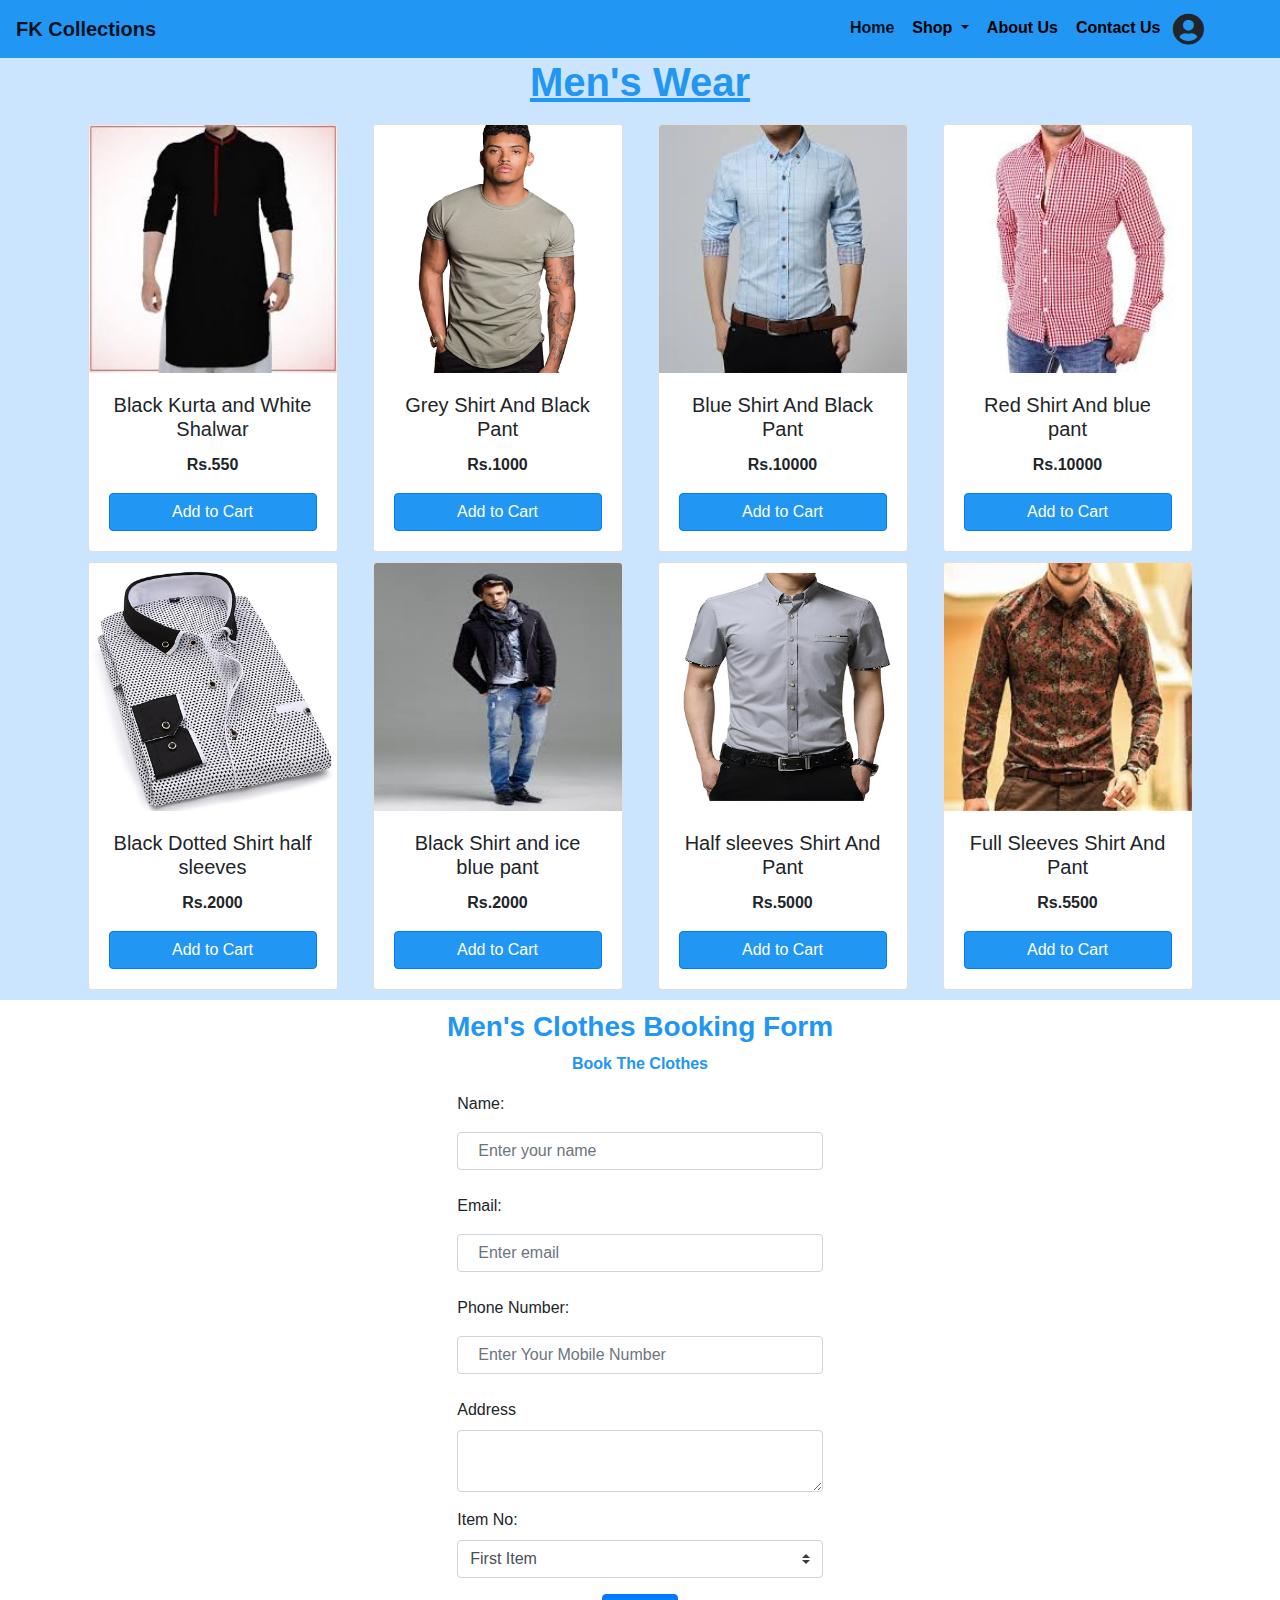
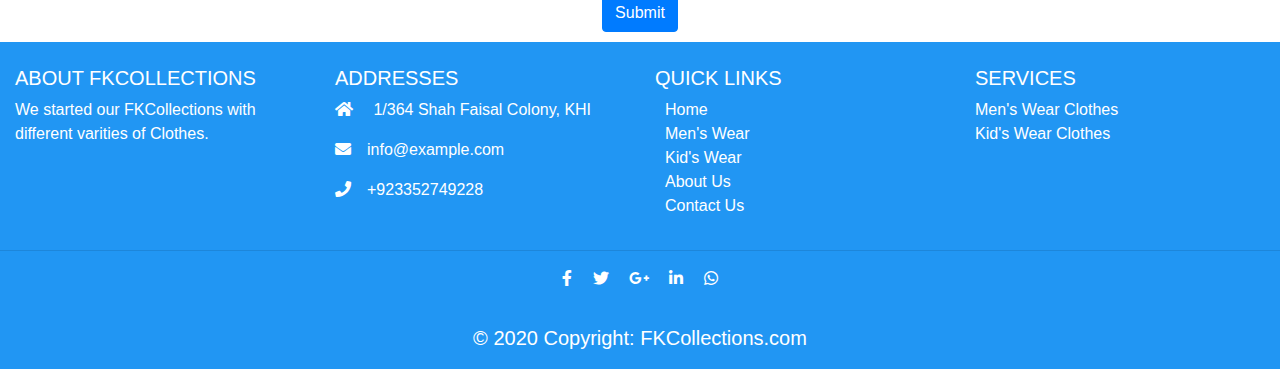
<file: mensWear.html>
<!DOCTYPE html>
<html lang="en">
<head>
    <meta charset="UTF-8">
    <meta name="viewport" content="width=device-width, initial-scale=1.0">
    <title>Men Clothes</title>
   <link rel="stylesheet" href="bootstrap-4.4.1/dist/css/bootstrap.min.css">
   <link rel="stylesheet" href="bootstrap-4.4.1/dist/css/bootstrap.css">
  <link rel="stylesheet" href="bootstrap-4.4.1/dist/js/bootstrap.js">
  <link rel="stylesheet" href="bootstrap-4.4.1/dist/js/bootstrap.min.js">
  <link rel="stylesheet" href="fontawesome-free-5.13.0-web/css/all.css">
  <link rel="stylesheet" href="style.css">
</head>
<body>
  
    
  <nav class="navbar navbar-expand-lg navbar-light ">
    <a class="navbar-brand" href="#">FK Collections</a>
    <button class="navbar-toggler" type="button" data-toggle="collapse" data-target="#navbarText" aria-controls="navbarText" aria-expanded="false" aria-label="Toggle navigation">
      <span class="navbar-toggler-icon"></span>
    </button>
    <div class="collapse navbar-collapse" id="navbarText">
      <ul class="nav navbar-nav ml-auto">
        <li class="nav-item active">
          <a class="nav-link" href="index.html">Home <span class="sr-only">(current)</span></a>
        </li>
        <li class="nav-item dropdown">
          <a class="nav-link dropdown-toggle" href="#" id="navbarDropdownMenuLink" data-toggle="dropdown" aria-haspopup="true" aria-expanded="false">
            Shop
          </a>
          <div class="dropdown-menu" aria-labelledby="navbarDropdownMenuLink">
            <a class="dropdown-item" href="mensWear.html">Mens Clothes</a>
            <a class="dropdown-item" href="kidsWear.html">Kids Clothes</a>
          </div>
        </li>
        <li class="nav-item">
          <a class="nav-link" href="about.html">About Us</a>
        </li>
        <li class="nav-item">
          <a class="nav-link" href="contact.html">Contact Us</a>
        </li>
        <li class="nav-item">
          <i class="fa fa-user-circle fa-2x" aria-hidden="true"></i>
        </li>

       
      </ul>
      
      </span> 
    </div> 
  </nav>
  <script src="js/jquery-3.3.1.min.js"></script>
  <script src="js/popper.min.js"></script>
  <script src="bootstrap-4.4.1/dist/js/bootstrap.min.js"></script>        
          
  <div class="menShop"  style="background-color: #cce5ff;">
    <div class="menShop1">
      <h1>Men's Wear</h1>
    </div>
    <div class="container">
      <div class="row">
        
        <div class="col-sm-12 col-md-6 col-lg-3"><div class="card" >
          <img class="card-img-top" src="images/p1.jpg" alt="Card image cap">
          <div class="card-body">
            <h5 class="card-title">Black Kurta and White Shalwar</h5>
            <p class="card-text">Rs.550</p>
            <div class="addtoCart">
            <a href="#mensW"  class="btn btn-primary">Add to Cart</a>
            </div>
          </div>
        </div>
        </div>
        <div class="col-sm-12 col-md-6 col-lg-3">
          <div class="card" >
            <img class="card-img-top" src="images/men1.jpg" alt="Card image cap">
            <div class="card-body">
              <h5 class="card-title">Grey Shirt And Black Pant</h5>
              <p class="card-text">Rs.1000</p>
              <div class="addtoCart">
                <a href="#mensW" class="btn btn-primary">Add to Cart</a>
                </div>
          </div>
        </div>
      </div>
        <div class="col-sm-12 col-md-6 col-lg-3">
          <div class="card" >
            <img class="card-img-top" src="images/men2.jpg" alt="Card image cap">
            <div class="card-body">
              <h5 class="card-title">Blue Shirt And Black Pant</h5>
              <p class="card-text">Rs.10000</p>
              <div class="addtoCart">
                <a href="#mensW" class="btn btn-primary">Add to Cart</a>
                </div>
            </div>
          </div>
        </div>
        <div class="col-sm-12 col-md-6 col-lg-3">
          <div class="card" >
            <img class="card-img-top" src="images/men3.jpg" alt="Card image cap">
            <div class="card-body">
              <h5 class="card-title">Red Shirt And blue pant</h5>
              <p class="card-text">Rs.10000</p>
              <div class="addtoCart">
                <a href="#mensW" class="btn btn-primary">Add to Cart</a>
                </div>
            </div>
          </div>
        </div>
        </div>
</div>


 
  
  <div class="container">
    <div class="row">
      
      <div class="col-sm-12 col-md-6 col-lg-3"><div class="card" >
        <img class="card-img-top" src="images/men4.webp" alt="Card image cap">
        <div class="card-body">
          <h5 class="card-title">Black Dotted Shirt half sleeves</h5>
          <p class="card-text">Rs.2000</p>
          <div class="addtoCart">
            <a href="#mensW" class="btn btn-primary">Add to Cart</a>
            </div>
        </div>
      </div></div>
      <div class="col-sm-12 col-md-6 col-lg-3">
        <div class="card" >
          <img class="card-img-top" src="images/men4.jpg" alt="Card image cap">
          <div class="card-body">
            <h5 class="card-title">Black Shirt and ice blue pant</h5>
            <p class="card-text">Rs.2000</p>
            <div class="addtoCart">
              <a href="" class="btn btn-primary">Add to Cart</a>
              </div>
          </div>
        </div>
      </div>
      <div class="col-sm-12 col-md-6 col-lg-3">
        <div class="card" >
          <img class="card-img-top" src="images/men5.jpg" alt="Card image cap">
          <div class="card-body">
            <h5 class="card-title">Half sleeves Shirt And Pant</h5>
            <p class="card-text">Rs.5000</p>
            <div class="addtoCart">
              <a href="#" class="btn btn-primary">Add to Cart</a>
              </div>
          </div>
        </div>
      </div>
      <div class="col-sm-12 col-md-6 col-lg-3">
        <div class="card" >
          <img class="card-img-top" src="images/men6.jpg" alt="Card image cap">
          <div class="card-body">
            <h5 class="card-title">Full Sleeves Shirt And Pant</h5>
            <p class="card-text">Rs.5500</p>
            <div class="addtoCart">
              <a href="#mensW" class="btn btn-primary">Add to Cart</a>
              </div>
          </div>
        </div>
      </div>
      </div>
</div>
</div>
</div>
<div id="mensW">
    <h3 style="text-align: center;">Men's Clothes Booking Form </h3>
    <p>Book The Clothes</p>
     <div class="container">
   
       <div class="row justify-content-center align-items-center h-100">
          
       <form>
           
               <div class="form-group">
                   <label for="name">Name:</label>
                   <input type="name" class="form-control" placeholder="Enter your name" id="input"  required>
                   <div class="valid-feedback"></div>
                   <div class="invalid-feedback">Please fill out this field.</div>
               </div>
                 <div class="form-group">
                   <label for="email">Email:</label>
                   <input type="email" class="form-control" placeholder="Enter email" id="input" required>
                   <div class="valid-feedback"></div>
                   <div class="invalid-feedback">Please fill out this field.</div>
               </div>
                 <div class="form-group">
                   <label for="phone">Phone Number:</label>
                   <input type="number" class="form-control " placeholder="Enter Your Mobile Number" id="input" required>
                   <div class="valid-feedback"></div>
                   <div class="invalid-feedback">Please fill out this field.</div> 
               </div>
                 <div class="form-group">
                   <label for="subject">Address</label>
                   <textarea class="form-control "  id="comment" required></textarea>
                   <div class="valid-feedback"></div>
                   <div class="invalid-feedback">Please fill out this field.</div>
               </div>
               <div class="form-group">
                <label for="subject">Item No:</label>
                <select class="custom-select custom-select">
                   
                    <option selected value="1">First Item</option>
                    <option value="2">Second Item</option>
                    <option value="3">Third Item</option>
                    <option value="4">Forth Item</option>
                    <option value="5">Fifth Item</option>
                    <option value="6">Sixth Item</option>
                    <option value="7">Seventh Item</option>
                    <option value="8">Eigth Item</option>
                  </select>
                  </div>
        <center>   <button type="submit"   class="btn btn-primary">Submit</button></center>
         </form>
   </div>
       </div>
       </div>
<!-- Footer -->
<footer class="page-footer font-small blue pt-4">

  <!-- Footer Links -->
  <div class="container-fluid text-center text-md-left">

    <!-- Grid row -->
    <div class="row">

      <!-- Grid column -->
      <div class="col-md-3 mx-auto">

        <!-- Content -->
        <h5 class="text-uppercase">About FkCollections</h5>
        <p>We started our FKCollections with different varities of Clothes.</p>

      </div>
      <!-- Grid column -->

      <hr class="clearfix w-100 d-md-none pb-3">

      <!-- Grid column -->
      <div class="col-md-3 mx-auto">

        <!-- Links -->
        <h5 class="text-uppercase">Addresses</h5>

        <ul class="list-unstyled">
          <li>
            <p><i class="fas fa-home mr-3"></i> 1/364 Shah Faisal Colony, KHI</p>
        </li>
        <li>
          <p><i class="fas fa-envelope mr-3"></i>info@example.com</p>
      </li>
      <li>
        <p><i class="fas fa-phone mr-3"></i>+923352749228</p>
    </li>
        
        </ul>

      </div>

      <hr class="clearfix w-100 d-md-none pb-3">

      <!-- Grid column -->
      <div class="col-md-3 mx-auto">

        <!-- Links -->
        <h5 class="text-uppercase">Quick Links</h5>

        <ul class="list-unstyled" id="links">
          <li>
           <a href="index.html">Home</a>
        </li>
        <li>
          <a href="mensWear.html">Men's Wear</a>
       </li>
      <li>
        <a href="kidsWear.html">Kid's Wear</a>
     </li>
     <li>
      <a href="about.html">About Us</a>
   </li>
   <li>
    <a href="contact.html">Contact Us</a>
 </li>
        </ul>

      </div>
      <hr class="clearfix w-100 d-md-none pb-3">
      <!-- Grid column -->

      <!-- Grid column -->
      <div class="col-md-3 mx-auto">

        <!-- Links -->
        <h5 class="text-uppercase">Services</h5>
        <ul class="list-unstyled">
          
        <li>
          Men's Wear Clothes
       </li>
      <li>
        Kid's Wear Clothes
     </li>
     
 </li>
        </ul>

        
      </div>
     

    </div>
    

  </div>

  <hr>
  <ul class="list-unstyled list-inline text-center">
    <li class="list-inline-item">
      <a class="btn-floating btn-fb mx-1">
        <i class="fab fa-facebook-f"> </i>
      </a>
    </li>
    <li class="list-inline-item">
      <a class="btn-floating btn-tw mx-1">
        <i class="fab fa-twitter"> </i>
      </a>
    </li>
    <li class="list-inline-item">
      <a class="btn-floating btn-gplus mx-1">
        <i class="fab fa-google-plus-g"> </i>
      </a>
    </li>
    <li class="list-inline-item">
      <a class="btn-floating btn-li mx-1">
        <i class="fab fa-linkedin-in"> </i>
      </a>
    </li>
    <li class="list-inline-item">
      <a class="btn-floating btn-dribbble mx-1">
        <i class="fab fa-whatsapp"> </i>
      </a>
    </li>
  </ul>
  <div class="footer-copyright text-center py-3">© 2020 Copyright:
    <a href="#" id="footerWeb">FKCollections.com</a>
  </div>
  <!-- Copyright -->

</footer>
<!-- Footer -->
</body>
</html>
</file>
<file: style.css>
/* Navbar Css */
.navbar {
    background-color:#2196F3;
    
}

li.nav-item {
    
    font-weight: bold;
   
}

.navbar-light .navbar-nav .nav-link{
    color: black;
    margin-left: 2px ;
    
}
 .nav-link a:hover {
    
    background-color: cyan;
  }
  .active {
  
    color:black;
  }

.navbar-nav{
    margin-right: 5%;
   
}
 
.navbar-light .navbar-nav .nav-link:hover {
   
    
    color: black;
  }
.navbar-brand{
  font-weight: bold;
}

.fas .fa-user-circle{
  width: 100%;
}



.fa-user-circle{
  margin: 5px;
}
/* footer */
 #first_row1 >li
{
  display: inline;
  list-style: none;
  margin-left: 10px;
  padding-left: 10px;
}

.social-icons{
   
  padding-left:100px
}
/* index.html */
.dropdown-menu :hover{
  background-color:#2196F3;
}
.fa-plane,.fa-tshirt,.fa-headphones{
  font-size: 50px !important;
  margin-right: 10px;
}
.card1ForDiv,.card2ForDiv,.card3ForDiv{
  padding-top:2px;
  display: flex;
  width: 300px;
  height:60px;
  background-color: #fff;
  box-shadow: 2px 4px 5px grey; 
  justify-content: center;
  color: #2196F3;
  margin-top: 10px;
}

.divForCard{
  margin-top: 30px;
  display:flex;
  flex-direction: row;
  justify-content: space-around; 
  flex-wrap: wrap;
}
.mainCard >h3{
  color: #2196F3;
}

.shop,.shop1{
  margin-top: 50px;
}
.card{
  width: 250px;
  height:auto !important;
  margin-top:10px;
  text-align: center;
}
.card-text{
  font-weight:bold;
}
.addtoCart > .btn-primary{
  width: 100%;
  background-color: #2196F3;
}

.shopnow> h1{
  text-align: center;
  font-weight: bold;
  color: #2196F3;
  margin: 20px;
}
.shopnow1 > h1{
  text-align: center;
  font-weight: bold;
  color: #2196F3;
  margin: 20px;
}

.shop > .container > .col-sm-12 ,.col-md-6,.col-lg-3{
  display:flex;
  flex-direction: row;
  justify-content: space-around; 
  flex-wrap: wrap;
}
.shop1 > .container > .col-sm-12 ,.col-md-6,.col-lg-3{
  display:flex;
  flex-direction: row;
  justify-content: space-around; 
  flex-wrap: wrap;
}

.card-img-top{
  width: 248px;
  height: 248px;
}

  /* div.col-md-3.col-lg-4.col-xl-3.mx-auto.mb-4{
  margin-top: 10px;
}

div.col-md-2.col-lg-2.col-xl-2.mx-auto.mb-4{
  margin-top: 10px;
}

div.col-md-3.col-lg-2.col-xl-2.mx-auto.mb-4{
  margin-top: 10px;
}

div.col-md-4.col-lg-3.col-xl-3.mx-auto.mb-md-0.mb-4{
  margin-top: 10px;
} */
ul.list-unstyled1 >li{
  display: inline;
  list-style: none;

}
#links{
  padding-right: 10px;
  padding-left: 10px;
}
.page-footer{
  color: white;
  background-color: #2196F3;
  margin-top: 10px;
}
ul.list-unstyled a{
  color: white;
}
#footerWeb{
  color: white;
}

.footer-copyright , .footerWeb{
  font-size: 20px;
}

/* About Us Css */
.aboutUs > .container > .row >.col-sm-6{
padding-top: 100px;
}
.image1 {
 width: 700px;
 width: 500px;
  -webkit-transition: all 2s ease;
  -moz-transition: all 2s ease;
  -ms-transition: all 2s ease;
  transition: all 2s ease;
}
.image1:hover {
  height:800px;
  width: 600px;
}

.aboutUs > .container > .row >.col-sm-6 > h3 {
  font-weight: bold;
  color: #2196F3;
  text-decoration:#2196F3 underline;
}
.MeetTeam1  .img1{
  display: inline-block;
  position: relative;
  width: 200px;
  height: 200px;
 
  border-radius: 50%;
}
.MeetTeam1 h3{
  font-weight: bold;
  color: #2196F3;
}
.MeetTeam1 {
  margin-top: 10px;
  text-align: center;
}

/* .contactF  .row{
border: 5px solid #2196F3;
width: 32%;
padding-left: 3px;
height: 600px;
margin-top: 30px; */
  

 #input{
  width: 100%;
  padding: 12px 20px;
  margin: 8px 0;
  display: inline-block;
  
  border-radius: 4px;
  box-sizing: border-box;
}
.contactF > h1{
  
  font-weight: bold;
  color: #0000A0 ;
  text-decoration:#2196F3 underline;
}

.contactF > p{
  text-align: center;
  font-weight: bold;
  color: #2196F3;
}

/* Mens Shop */
.menShop {
  padding-bottom: 10px;
}
.mensW > h3{
  
  font-weight: bold;
  color: #0000A0 ;
  text-decoration:#2196F3 underline;
}

#mensW > p{
  text-align: center;
  font-weight: bold;
  color: #2196F3;
}
#mensW > h3{
  margin-top: 10px;
  text-align: center;
  font-weight: bold;
  color: #2196F3;
}
.menShop > .menShop1 > h1{
  text-align: center;
  font-weight: bold;
  color: #2196F3 ;
  text-decoration:#2196F3 underline;
}
</file>
